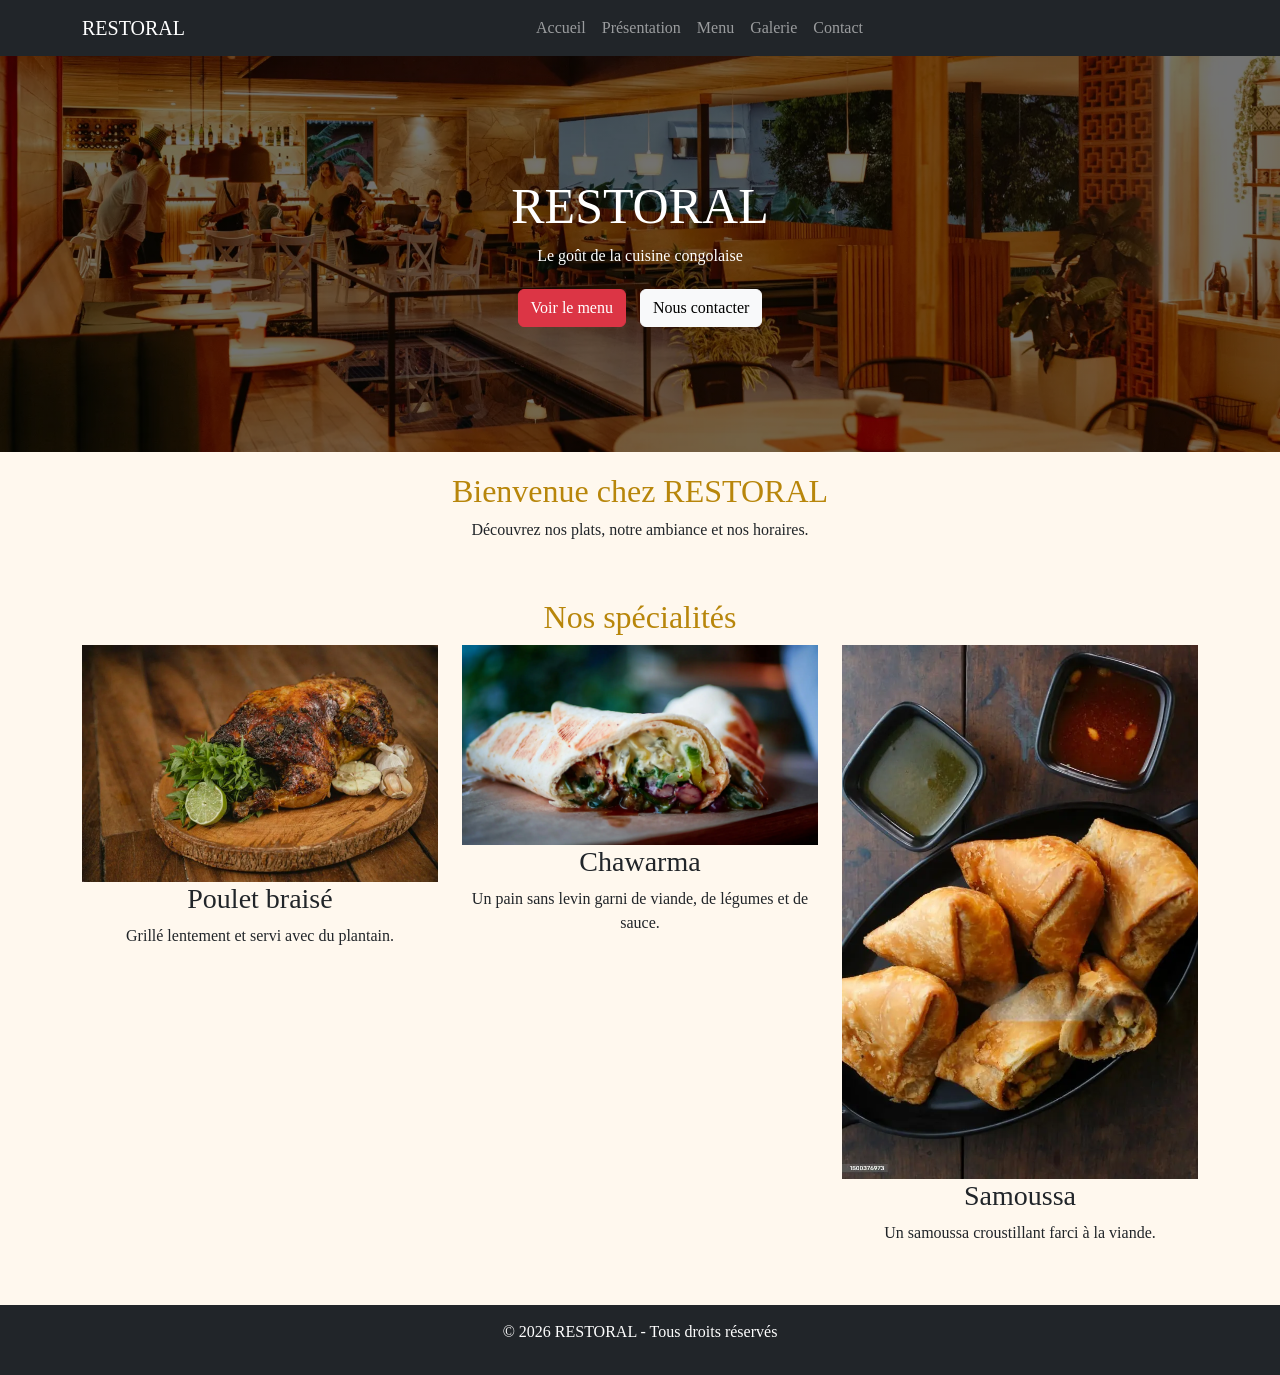
<file: index.html>
<!DOCTYPE html>
<html>
<head>
<meta charset="utf-8" />
<meta name="viewport" content="width=device-width, initial-scale=1" />
<title>Accueil - RESTORAL</title>
<link rel="stylesheet" href="https://cdn.jsdelivr.net/npm/bootstrap@5.3.3/dist/css/bootstrap.min.css" />
<link rel="stylesheet" href="styles/style.css" />
</head>
<body>
 
<nav class="navbar navbar-expand-md navbar-dark bg-dark sticky-top">
<div class="container">
<span class="navbar-brand">RESTORAL</span>
<button class="navbar-toggler" type="button" data-bs-toggle="collapse" data-bs-target="#menu">
<span class="navbar-toggler-icon"></span>
</button>
 
<div class="collapse navbar-collapse" id="menu">
<ul class="navbar-nav mx-auto">
<li class="nav-item"><a class="nav-link" href="index.html">Accueil</a></li>
<li class="nav-item"><a class="nav-link" href="presentation.html">Présentation</a></li>
<li class="nav-item"><a class="nav-link" href="menu.html">Menu</a></li>
<li class="nav-item"><a class="nav-link" href="galerie.html">Galerie</a></li>
<li class="nav-item"><a class="nav-link" href="contact.html">Contact</a></li>
</ul>
</div>
</div>
</nav>
<div class="hero text-center text-white">
<h1>RESTORAL</h1>
<p>Le goût de la cuisine congolaise</p>
<a href="menu.html" class="btn btn-danger">Voir le menu</a>
<a href="contact.html" class="btn btn-light">Nous contacter</a>
</div>
  

<section class="container text-center">
<h2>Bienvenue chez RESTORAL</h2>
<p>Découvrez nos plats, notre ambiance et nos horaires.</p>
</section>
 
 <section class="container text-center">
<h2>Nos spécialités</h2>
<div class="row">

<div class="col-md-4 mb-4">
<img src="image/Pouletbraise.webp" alt="Poulet braisé" class="img-fluid" />
<h3>Poulet braisé</h3>
<p>Grillé lentement et servi avec du plantain.</p>
</div>

<div class="col-md-4 mb-4">
<img src="image/chawarma.webp" alt="Chawarma" class="img-fluid" />
<h3>Chawarma</h3>
<p>Un pain sans levin garni de viande, de légumes et de sauce.</p>
</div>

<div class="col-md-4 mb-4">
<img src="image/samousa.webp" alt="Samoussa" class="img-fluid" />
<h3>Samoussa</h3>
<p>Un samoussa croustillant farci à la viande.</p>
</div>

</div>
</section>

<footer class="bg-dark text-white text-center">
<p>© 2026 RESTORAL - Tous droits réservés</p>
</footer>
 <script src="https://cdn.jsdelivr.net/npm/bootstrap@5.3.3/dist/js/bootstrap.bundle.min.js"></script>
</body>
</html>
</file>
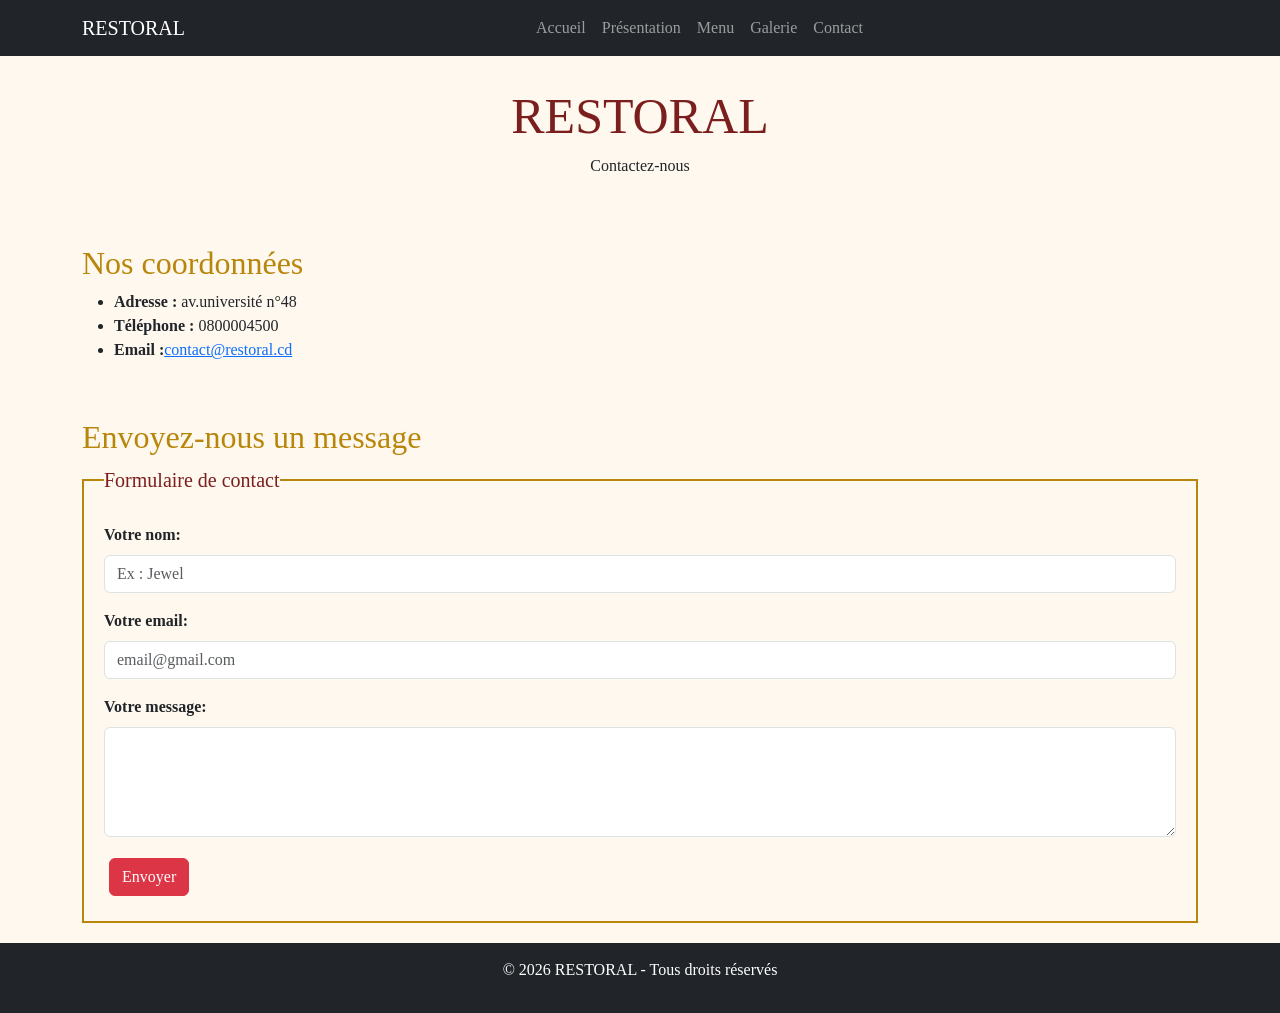
<file: contact.html>
<!DOCTYPE html>
<html>
<head>
<meta charset="utf-8" />
<meta name="viewport" content="width=device-width, initial-scale=1" />
<title>Contact - RESTORAL</title>
<link rel="stylesheet" href="https://cdn.jsdelivr.net/npm/bootstrap@5.3.3/dist/css/bootstrap.min.css" />
<link rel="stylesheet" href="styles/style.css" />
</head>
<body>
   
<nav class="navbar navbar-expand-md navbar-dark bg-dark sticky-top">
<div class="container">
<span class="navbar-brand">RESTORAL</span>
<button class="navbar-toggler" type="button" data-bs-toggle="collapse" data-bs-target="#menu">
<span class="navbar-toggler-icon"></span>
</button>
<div class="collapse navbar-collapse" id="menu">
<ul class="navbar-nav mx-auto">
<li class="nav-item"><a class="nav-link" href="index.html">Accueil</a></li>
<li class="nav-item"><a class="nav-link" href="presentation.html">Présentation</a></li>
<li class="nav-item"><a class="nav-link" href="menu.html">Menu</a></li>
<li class="nav-item"><a class="nav-link" href="galerie.html">Galerie</a></li>
<li class="nav-item"><a class="nav-link" href="contact.html">Contact</a></li>
</ul>
</div>
</div>
</nav>   

<header class="container text-center">
<h1>RESTORAL</h1>
<p>Contactez-nous</p>
</header>

<section class="container">
<h2>Nos coordonnées</h2>
<ul>
<li><b>Adresse :</b> av.université n°48</li>
<li><b>Téléphone :</b> 0800004500</li>
<li><b>Email :</b><a href="mailto:contact@restoral.cd">contact@restoral.cd</a></li>
</ul>
</section>

<section class="container">
<h2>Envoyez-nous un message</h2>
<form>
<fieldset>
   <legend>Formulaire de contact</legend>
<div class="mb-3">
<label for="nom" class="form-label">Votre nom:</label>
<input type="text" id="nom" class="form-control" placeholder="Ex : Jewel" />
</div>
<div class="mb-3">
<label for="email" class="form-label">Votre email:</label>
<input type="email" id="email" class="form-control" placeholder="email@gmail.com" />
</div>
<div class="mb-3">
<label for="message" class="form-label">Votre message:</label>
<textarea id="message" class="form-control" rows="4"></textarea>
</div>
<input type="button" class="btn btn-danger" value="Envoyer" />
</fieldset>
</form>
</section>

<footer class="bg-dark text-white text-center">
<p>© 2026 RESTORAL - Tous droits réservés</p>
</footer>
<script src="https://cdn.jsdelivr.net/npm/bootstrap@5.3.3/dist/js/bootstrap.bundle.min.js"></script>
</body>
</html>
</file>
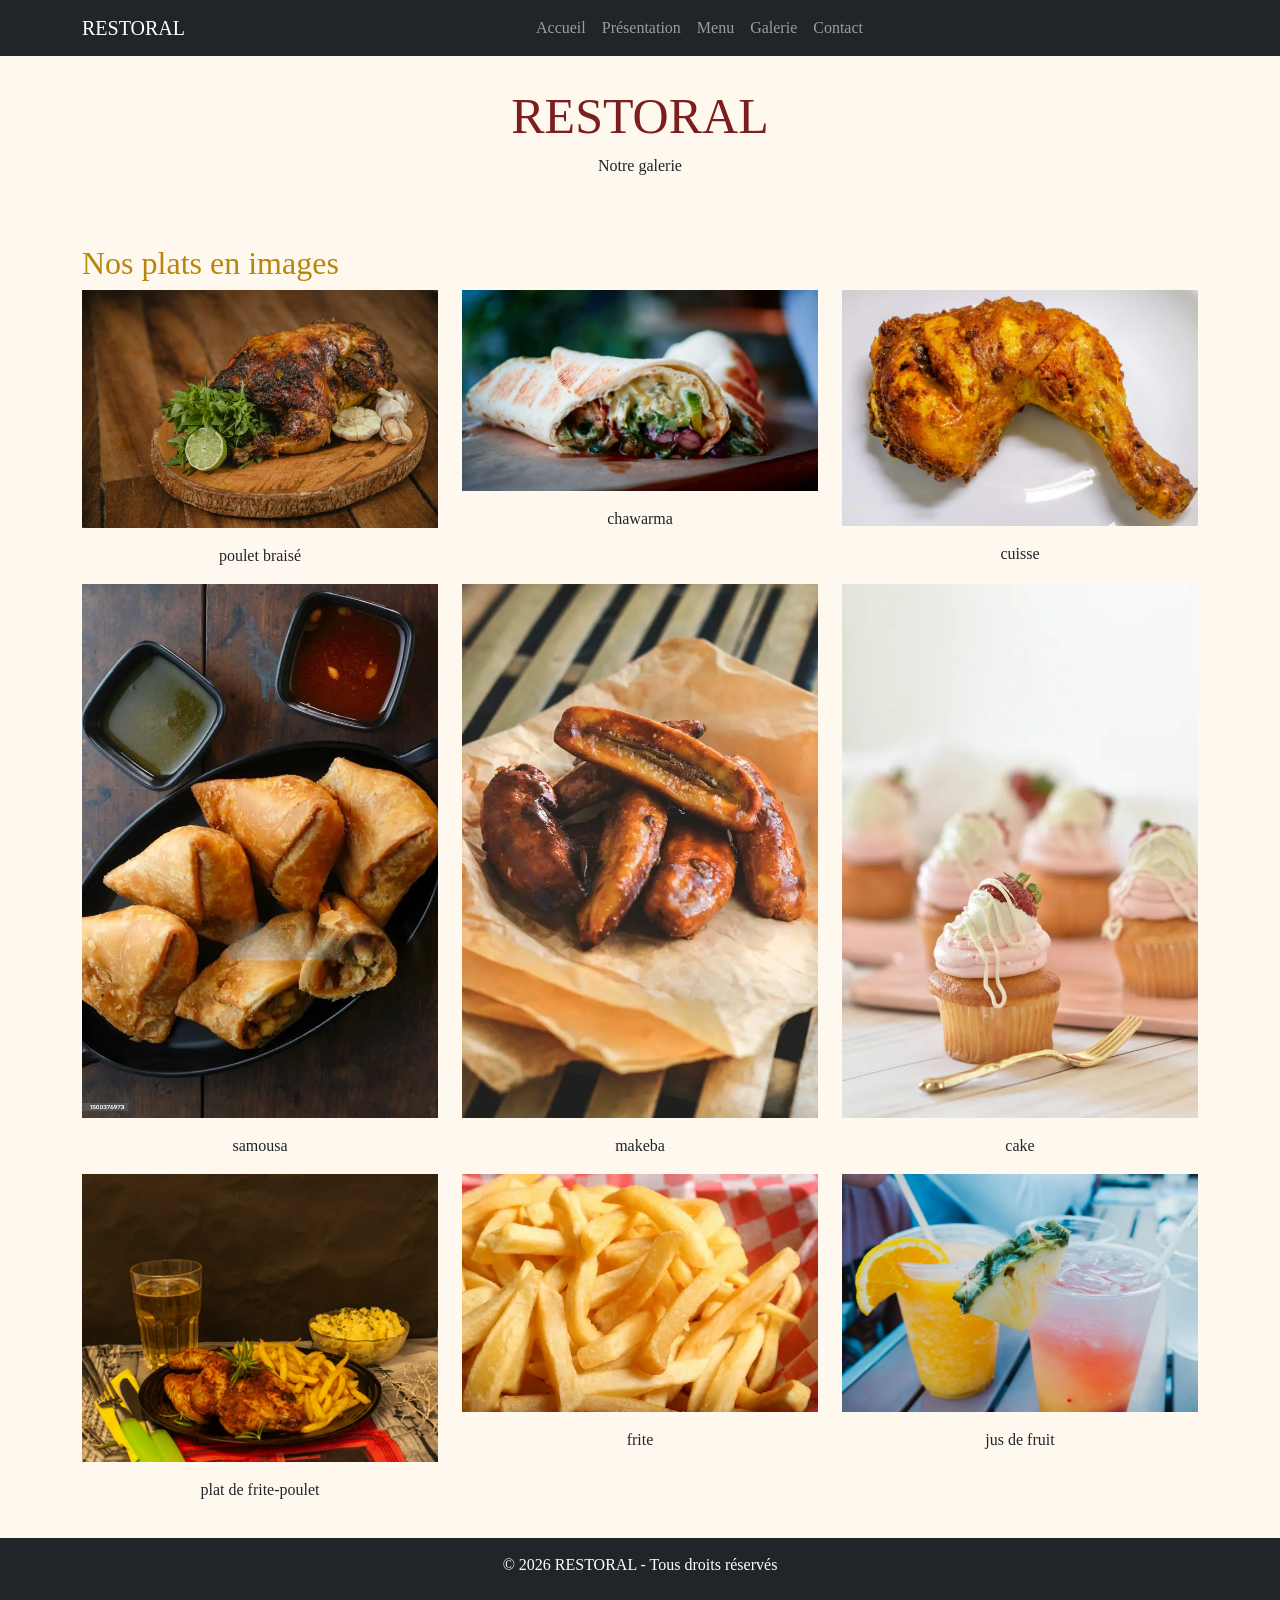
<file: galerie.html>
<!DOCTYPE html>
<html>
<head>
<meta charset="utf-8" />
<meta name="viewport" content="width=device-width, initial-scale=1" />
<title>Galerie - RESTORAL</title>
<link rel="stylesheet" href="https://cdn.jsdelivr.net/npm/bootstrap@5.3.3/dist/css/bootstrap.min.css" />
<link rel="stylesheet" href="styles/style.css" />
</head>
<body>
  
<nav class="navbar navbar-expand-md navbar-dark bg-dark sticky-top">
<div class="container">
<span class="navbar-brand">RESTORAL</span>
<button class="navbar-toggler" type="button" data-bs-toggle="collapse" data-bs-target="#menu">
<span class="navbar-toggler-icon"></span>
</button>
<div class="collapse navbar-collapse" id="menu">
<ul class="navbar-nav mx-auto">
<li class="nav-item"><a class="nav-link" href="index.html">Accueil</a></li>
<li class="nav-item"><a class="nav-link" href="presentation.html">Présentation</a></li>
<li class="nav-item"><a class="nav-link" href="menu.html">Menu</a></li>
<li class="nav-item"><a class="nav-link" href="galerie.html">Galerie</a></li>
<li class="nav-item"><a class="nav-link" href="contact.html">Contact</a></li>
</ul>
</div>
</div>
</nav>  

<header class="container text-center">
<h1>RESTORAL</h1>
<p>Notre galerie</p>
</header>

<section class="container">
<h2>Nos plats en images</h2>
<div class="row">

<div class="col-md-4">
<img src="image/Pouletbraise.webp" alt="Photo du poulet braisé" class="img-fluid" />
<p><center>poulet braisé</center></p>
</div>

<div class="col-md-4">
<img src="image/chawarma.webp" alt="Photo du chawarma" class="img-fluid" />
<p><center>chawarma</center></p>
</div>

<div class="col-md-4">
<img src="image/cuisse.webp" alt="Photo de cuisse de poulet" class="img-fluid" />
<p><center>cuisse</center></p>
</div>
  
<div class="col-md-4">
<img src="image/samousa.webp" alt="Photo du samoussa" class="img-fluid" />
<p><center>samousa</center></p>
</div>  

<div class="col-md-4">
<img src="image/makeba.webp" alt="Photo du makemba" class="img-fluid" />
<p><center>makeba</center></p>
</div>

<div class="col-md-4">
<img src="image/cake.webp" alt="Photo du cake" class="img-fluid" />
<p><center>cake</center></p>
</div>

<div class="col-md-4">
<img src="image/cuissefrite.webp" alt="Photo du cuise et frite" class="img-fluid" />
<p><center>plat de frite-poulet</center></p>
</div>

<div class="col-md-4">
<img src="image/frite.webp" alt="Photo des frites" class="img-fluid" />
<p><center>frite</center></p>
</div>

<div class="col-md-4">
<img src="image/jusdefruit.webp" alt="Photo des jus de fruits" class="img-fluid" />
<p><center>jus de fruit</center></p>
</div>
  
</div>
</section>

<footer class="bg-dark text-white text-center">
<p>© 2026 RESTORAL - Tous droits réservés</p>
</footer>
<script src="https://cdn.jsdelivr.net/npm/bootstrap@5.3.3/dist/js/bootstrap.bundle.min.js"></script>
</body>
</html>
</file>
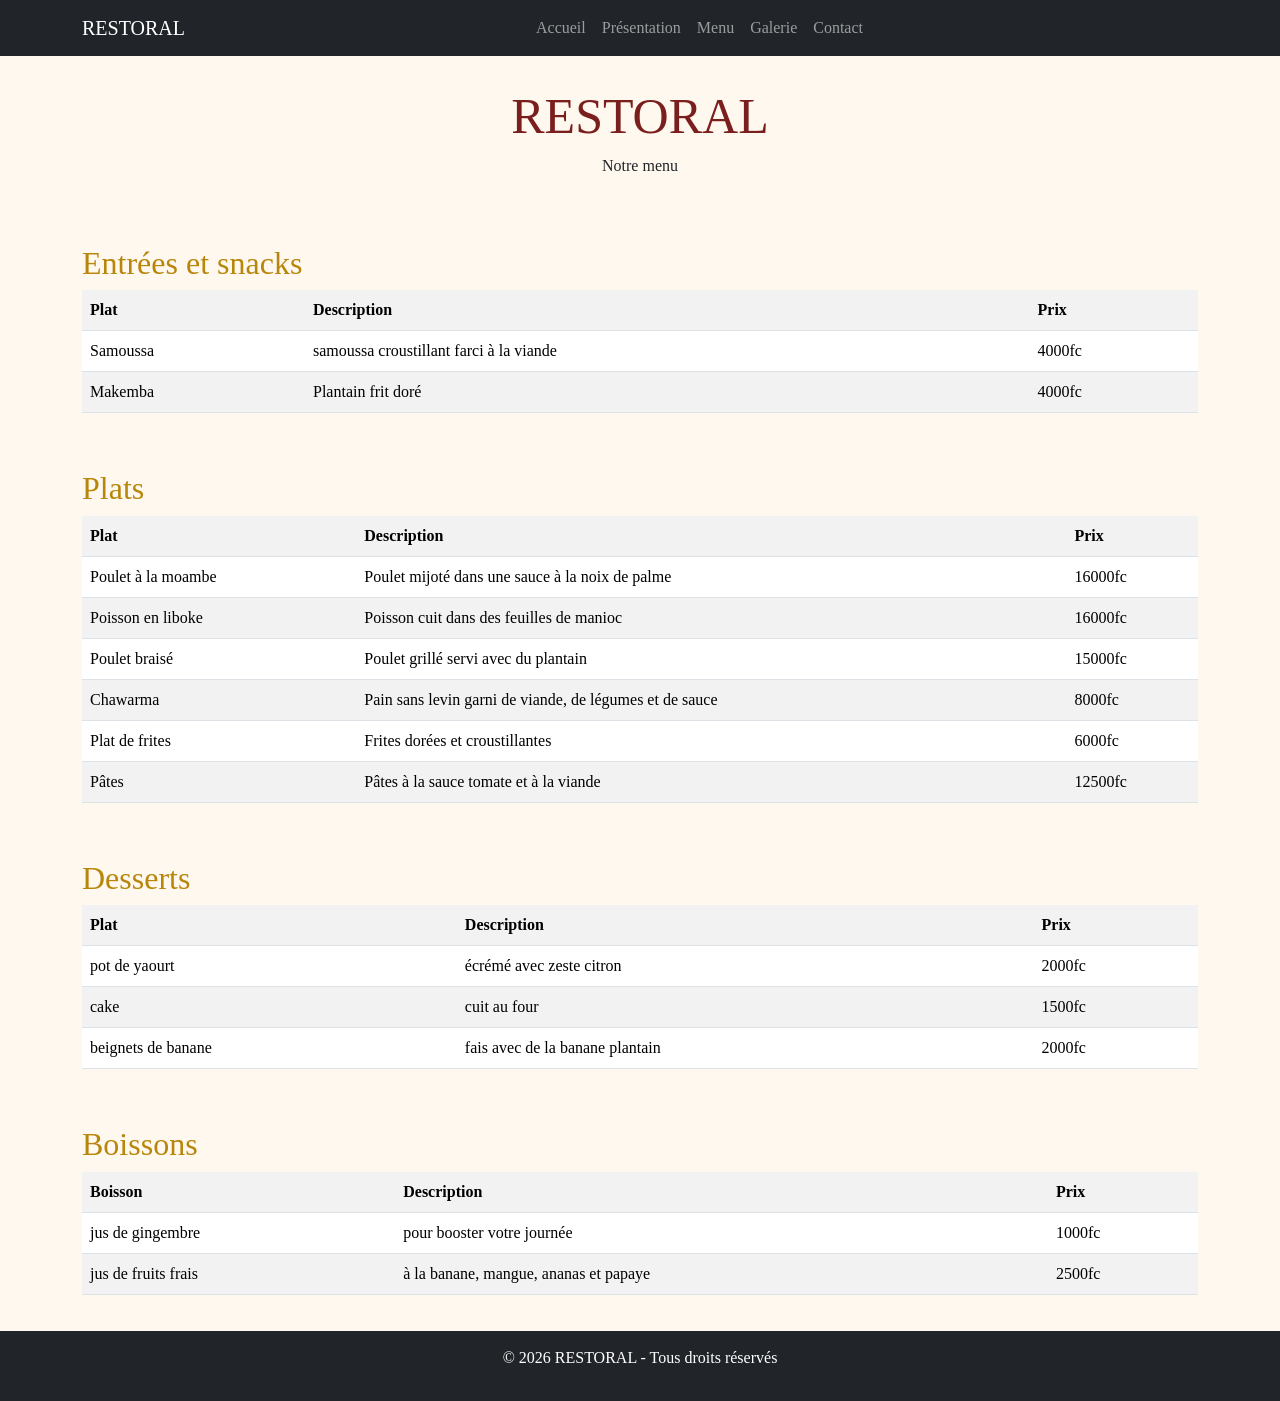
<file: menu.html>
<!DOCTYPE html>
<html>
<head>
<meta charset="utf-8" />
<meta name="viewport" content="width=device-width, initial-scale=1" />
<title>Menu - RESTORAL</title>
<link rel="stylesheet" href="https://cdn.jsdelivr.net/npm/bootstrap@5.3.3/dist/css/bootstrap.min.css" />
<link rel="stylesheet" href="styles/style.css" />
</head>
<body>

<nav class="navbar navbar-expand-md navbar-dark bg-dark sticky-top">
<div class="container">
<span class="navbar-brand">RESTORAL</span>
<button class="navbar-toggler" type="button" data-bs-toggle="collapse" data-bs-target="#menu">
<span class="navbar-toggler-icon"></span>
</button>
<div class="collapse navbar-collapse" id="menu">
<ul class="navbar-nav mx-auto">
<li class="nav-item"><a class="nav-link" href="index.html">Accueil</a></li>
<li class="nav-item"><a class="nav-link" href="presentation.html">Présentation</a></li>
<li class="nav-item"><a class="nav-link" href="menu.html">Menu</a></li>
<li class="nav-item"><a class="nav-link" href="galerie.html">Galerie</a></li>
<li class="nav-item"><a class="nav-link" href="contact.html">Contact</a></li>
</ul>
</div>
</div>
</nav>  
  
<header class="container text-center">
<h1>RESTORAL</h1>
<p>Notre menu</p>
</header>

<section class="container">
<h2>Entrées et snacks</h2>
<table class="table table-striped">
<tr>
<th>Plat</th>
<th>Description</th>
<th>Prix</th>
</tr>
<tr>
<td>Samoussa</td>
<td>samoussa croustillant farci à la viande</td>
<td>4000fc</td>
</tr>
<tr>
<td>Makemba</td>
<td>Plantain frit doré</td>
<td>4000fc</td>
</tr>
</table>
</section>
  
<section class="container">
<h2>Plats</h2>
<table class="table table-striped">
<tr>
<th>Plat</th>
<th>Description</th>
<th>Prix</th>
</tr>
<tr>
<td>Poulet à la moambe</td>
<td>Poulet mijoté dans une sauce à la noix de palme</td>
<td>16000fc</td>
</tr>
<tr>
<td>Poisson en liboke</td>
<td>Poisson cuit dans des feuilles de manioc</td>
<td>16000fc</td>
</tr>
<tr>
<td>Poulet braisé</td>
<td>Poulet grillé servi avec du plantain</td>
<td>15000fc</td>
</tr>
<tr>
<td>Chawarma</td>
<td>Pain sans levin garni de viande, de légumes et de sauce</td>
<td>8000fc</td>
</tr>
<tr>
<td>Plat de frites</td>
<td>Frites dorées et croustillantes</td>
<td>6000fc</td>
</tr>
<tr>
<td>Pâtes</td>
<td>Pâtes à la sauce tomate et à la viande</td>
<td>12500fc</td>
</tr>
</table>
</section>
  
  <section class="container">
    <h2>Desserts</h2>
    <table class="table table-striped">
      <tr>
        <th>Plat</th>
        <th>Description</th>
        <th>Prix</th>
      </tr>
      <tr>
        <td>pot de yaourt</td>
        <td>écrémé avec zeste citron</td>
        <td>2000fc</td>
      </tr>
      <tr>
        <td>cake</td>
        <td>cuit au four</td>
        <td>1500fc</td>
      </tr>
      <tr>
        <td>beignets de banane</td>
        <td>fais avec de la banane plantain</td>
        <td>2000fc</td>
      </tr>
    </table>
    
  </section>
  
  <section class="container">
    <h2>Boissons</h2>
    <table class="table table-striped">
      <tr>
        <th>Boisson</th>
        <th>Description</th>
        <th>Prix</th>
      </tr>
      <tr>
        <td>jus de gingembre</td>
        <td>pour booster votre journée</td>
        <td>1000fc</td> 
       </tr>
      <tr>
        <td>jus de fruits frais</td>
        <td>à la banane, mangue, ananas et papaye</td>
        <td>2500fc</td>
      </tr>
    </table>
    
  </section>

<footer class="bg-dark text-white text-center">
<p>© 2026 RESTORAL - Tous droits réservés</p>
</footer>
<script src="https://cdn.jsdelivr.net/npm/bootstrap@5.3.3/dist/js/bootstrap.bundle.min.js"></script>
</body>
</html>
</file>
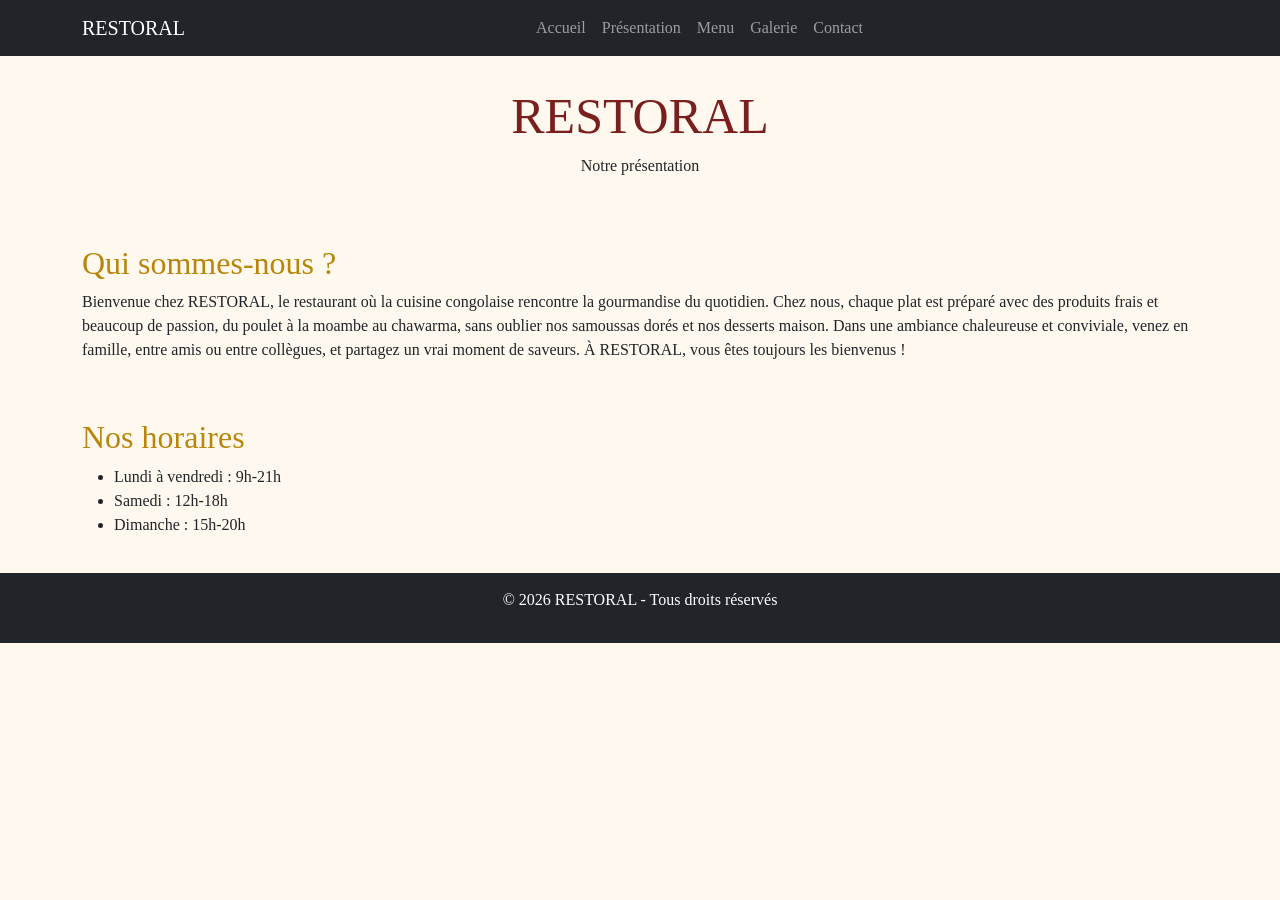
<file: presentation.html>
<!DOCTYPE html>
<html>
<head>
<meta charset="utf-8" />
<meta name="viewport" content="width=device-width, initial-scale=1" />
<title>Présentation - RESTORAL</title>
<link rel="stylesheet" href="https://cdn.jsdelivr.net/npm/bootstrap@5.3.3/dist/css/bootstrap.min.css" />
<link rel="stylesheet" href="styles/style.css" />
</head>
<body>
  
<nav class="navbar navbar-expand-md navbar-dark bg-dark sticky-top">
<div class="container">
<span class="navbar-brand">RESTORAL</span>
<button class="navbar-toggler" type="button" data-bs-toggle="collapse" data-bs-target="#menu">
<span class="navbar-toggler-icon"></span>
</button>
<div class="collapse navbar-collapse" id="menu">
<ul class="navbar-nav mx-auto">
<li class="nav-item"><a class="nav-link" href="index.html">Accueil</a></li>
<li class="nav-item"><a class="nav-link" href="presentation.html">Présentation</a></li>
<li class="nav-item"><a class="nav-link" href="menu.html">Menu</a></li>
<li class="nav-item"><a class="nav-link" href="galerie.html">Galerie</a></li>
<li class="nav-item"><a class="nav-link" href="contact.html">Contact</a></li>
</ul>
</div>
</div>
</nav>
  
<header class="container text-center">
<h1>RESTORAL</h1>
<p>Notre présentation</p>
</header>

<section class="container">
<h2>Qui sommes-nous ?</h2>
<p>
  Bienvenue chez RESTORAL, le restaurant où la cuisine congolaise rencontre la gourmandise du quotidien. Chez nous, chaque plat est préparé avec des produits frais et beaucoup de passion, du poulet à la moambe au chawarma, sans oublier nos samoussas dorés et nos desserts maison. Dans une ambiance chaleureuse et conviviale, venez en famille, entre amis ou entre collègues, et partagez un vrai moment de saveurs. À RESTORAL, vous êtes toujours les bienvenus !
  
</p>
</section>

<section class="container">
<h2>Nos horaires</h2>
<ul>
<li>Lundi à vendredi : 9h-21h</li>
<li>Samedi : 12h-18h</li>
<li>Dimanche : 15h-20h</li>
</ul>
</section>

<footer class="bg-dark text-white text-center">
<p>© 2026 RESTORAL - Tous droits réservés</p>
</footer>
<script src="https://cdn.jsdelivr.net/npm/bootstrap@5.3.3/dist/js/bootstrap.bundle.min.js"></script>
</body>
</html>
</file>
<file: styles/style.css>
body {
background-color: #fff8ee;
font-family: Georgia, serif;
}

h1 {
color: #7b1e1e;
font-size: 50px;
}

h2 {
color: #b8860b;
}

label {
font-weight: bold;
}

header {
padding: 30px;
}




section {
padding: 20px;
}

fieldset {
border: 2px solid #b8860b;
padding: 20px;
}

legend {
float: none;
width: auto;
font-size: 20px;
color: #7b1e1e;
}

.btn {
margin: 5px;
}

footer {
padding: 15px;
}

.hero {
background-image: linear-gradient(rgba(0,0,0,0.55), rgba(0,0,0,0.55)), url("../image/accueil.webp");
background-size: cover;
background-position: center;
padding: 120px 20px;
}

.hero h1 {
color: white;
}
</file>
